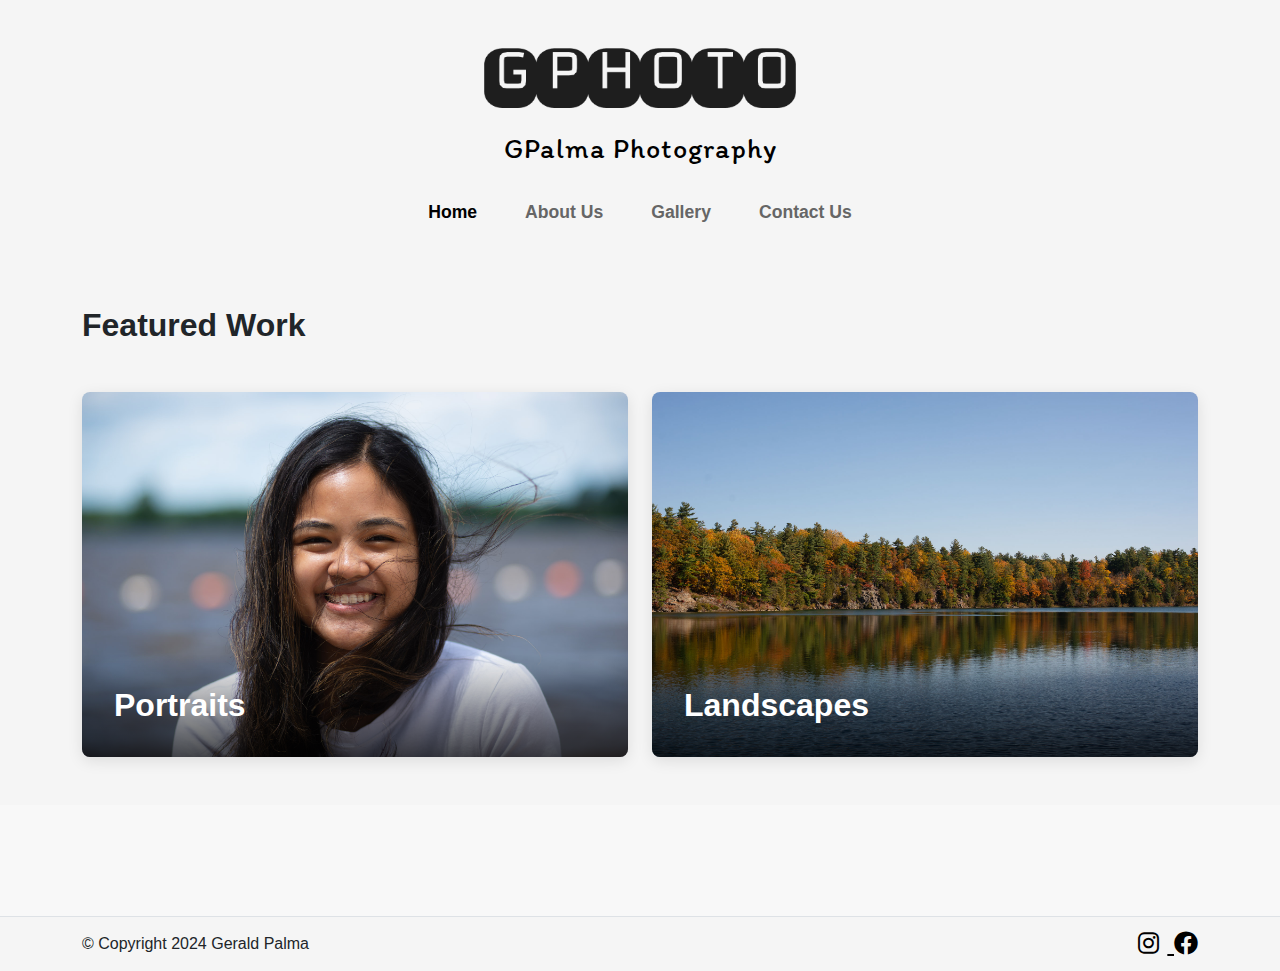
<file: index.html>
<!DOCTYPE html>
<html lang="en">
  <head>
    <meta charset="UTF-8">
    <meta name="viewport" content="width=device-width, initial-scale=1.0">
    <title>Final</title>
    <link href="https://cdn.jsdelivr.net/npm/bootstrap@5.3.2/dist/css/bootstrap.min.css" rel="stylesheet">
    <link rel="stylesheet" href="assets/css/styles.css">
    <link rel="stylesheet" href="https://cdnjs.cloudflare.com/ajax/libs/font-awesome/6.0.0/css/all.min.css">
     <!-- font links -->
    <link rel="preconnect" href="https://fonts.googleapis.com">
    <link rel="preconnect" href="https://fonts.gstatic.com" crossorigin>
    <link href="https://fonts.googleapis.com/css2?family=Cormorant+Garamond:ital,wght@0,300;0,400;0,500;0,600;0,700;1,300;1,400;1,500;1,600;1,700&family=DM+Sans:ital,opsz,wght@0,9..40,100..1000;1,9..40,100..1000&family=Itim&family=Outfit:wght@100..900&display=swap" rel="stylesheet">
  </head>
  <body>
     <!-- skip links -->
     <div class="skip">
      <ul>
        <li><a href="#Home">Home</a></li>
        <li><a href="#AboutUs">About Us</a></li>
        <li><a href="#Gallery">Gallery</a></li>
        <li><a href="#ContactUs">Contact Us</a></li>
      </ul>
    </div>
    <main>
      <div class="content">
        <header class="site-header d-lg-block d-none">
          <div class="container">
            <div class="header-content text-center">
              <a href="index.html" class="logo-link">
                <div class="">
                  <img src="assets/images/GPhoto.png" width="70%" alt="GPHOTO logo" aria-label="GPHOTO logo">
                </div>
              </a>
              <h4 class="subheading">GPalma Photography</h4>
              <nav class="main-nav" aria-label="Main Navigation" id="Navigation">
                <ul>
                  <li>
                    <a href="index.html" class="active" id="Home">Home</a>
                  </li>
                  <li>
                    <a href="about.html" id="AboutUs">About Us</a>
                  </li>
                  <li>
                    <a href="gallery.html" id="Gallery">Gallery</a>
                  </li>
                  <li>
                    <a href="contact.html" id="ContactUs">Contact Us</a>
                  </li>
                </ul>
              </nav>
            </div>
          </div>
        </header>
        <header class="mobile-header d-block d-lg-none ">
          <div class="container">
            <div class="mobile-header-content text-center">
              <a href="index.html" class="mobile-logo-link">
                <div>
                  <img src="assets/images/GPhoto.png" width="60%" alt="GPHOTO logo" aria-label="GPHOTO logo">
                </div>
              </a>
              <h4 class="subheading">GPalma Photography</h4>
              <button class="mobile-menu-toggle" aria-label="Toggle menu">
                <span></span>
                <span></span>
                <span></span>
              </button>
              <nav class="mobile-nav" aria-label="Main Navigation" id="Navigation">
                <ul>
                  <li>
                    <a href="index.html" class="active">Home</a>
                  </li>
                  <li>
                    <a href="about.html">About Us</a>
                  </li>
                  <li>
                    <a href="gallery.html">Gallery</a>
                  </li>
                  <li>
                    <a href="contact.html">Contact Us</a>
                  </li>
                </ul>
              </nav>
            </div>
          </div>
        </header>
        <section id="featured" class="py-md-5 py-3">
          <div class="container">
            <div class="text-start">
              <h2 class="mb-5 fade-in fw-bold text-dark">Featured Work</h2>
            </div>
            <div class="row g-4">
              <div class="col-md-6">
                <a href="portraits.html" class="text-decoration-none">
                  <div class="portfolio-item text-start">
                    <img src="assets/images/port8.jpg" alt="Portraits" class="img-fluid">
                    <div class="portfolio-overlay">
                      <h3>Portraits</h3>
                    </div>
                  </div>
                </a>
              </div>
              <div class="col-md-6">
                <a href="landscapes.html" class="text-decoration-none">
                  <div class="portfolio-item text-start">
                    <img src="assets/images/land3.jpg" alt="Landscapes" class="img-fluid">
                    <div class="portfolio-overlay ">
                      <h3>Landscapes</h3>
                    </div>
                  </div>
                </a>
              </div>
            </div>
          </div>
        </section>
      </div>
    </main>
    <footer class="footer py-2" role="contentinfo ">
      <div class="container">
        <div class="row align-items-center">
          <div class="col-md-6 col-8">
            <p class="mb-0 text-dark">© Copyright 2024 Gerald Palma</p>
          </div>
          <div class="col-md-6 text-md-end col-4">
            <a href="#" class="social-link">
              <i class="fab fa-instagram me-2"></i>
            </a>
            <a href="#" class="social-link">
              <i class="fab fa-facebook"></i>
            </a>
          </div>
        </div>
      </div>
    </footer>
    <script src="https://cdn.jsdelivr.net/npm/bootstrap@5.3.2/dist/js/bootstrap.bundle.min.js"></script>
    <script type="text/javascript" src="assets/js/header.js"></script>
  </body>
</html>
</file>
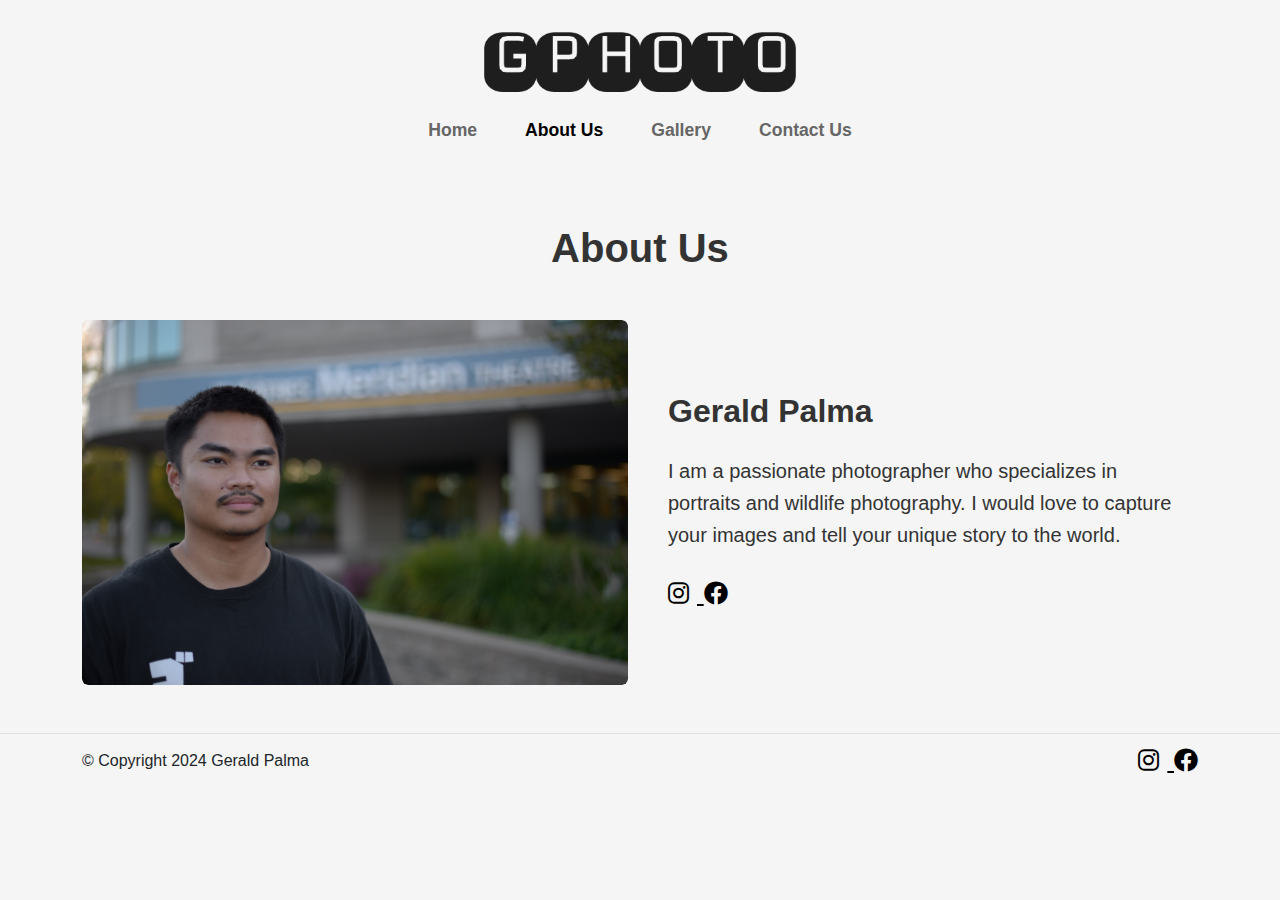
<file: about.html>
<!DOCTYPE html>
<html lang="en">
  <head>
    <meta charset="UTF-8">
    <meta name="viewport" content="width=device-width, initial-scale=1.0">
    <title>About Us</title>
    <link href="https://cdn.jsdelivr.net/npm/bootstrap@5.3.2/dist/css/bootstrap.min.css" rel="stylesheet">
    <link rel="stylesheet" href="assets/css/styles.css">
    <link rel="stylesheet" href="https://cdnjs.cloudflare.com/ajax/libs/font-awesome/6.0.0/css/all.min.css">
    <link rel="preconnect" href="https://fonts.googleapis.com">
    <link rel="preconnect" href="https://fonts.gstatic.com" crossorigin>
    <link href="https://fonts.googleapis.com/css2?family=Cormorant+Garamond:ital,wght@0,300;0,400;0,500;0,600;0,700;1,300;1,400;1,500;1,600;1,700&family=DM+Sans:ital,opsz,wght@0,9..40,100..1000;1,9..40,100..1000&family=Itim&family=Outfit:wght@100..900&display=swap" rel="stylesheet">
  </head>
  <body>
    <header class="site-header d-lg-block d-none">
      <div class="container">
        <div class="header-content text-center">
          <a href="index.html" class="logo-link">
            <div class="">
              <img src="assets/images/GPhoto.png" width="70%" alt="GPHOTO">
            </div>
          </a>
          <nav class="main-nav">
            <ul>
              <li>
                <a href="index.html">Home</a>
              </li>
              <li>
                <a href="about.html" class="active">About Us</a>
              </li>
              <li>
                <a href="gallery.html">Gallery</a>
              </li>
              <li>
                <a href="contact.html">Contact Us</a>
              </li>
            </ul>
          </nav>
        </div>
      </div>
    </header>
    <header class="mobile-header d-block d-lg-none ">
      <div class="container">
        <div class="mobile-header-content text-center">
          <a href="index.html" class="mobile-logo-link">
            <div>
              <img src="assets/images/GPhoto.png" width="60%" alt="GPHOTO">
            </div>
          </a>
          <button class="mobile-menu-toggle" aria-label="Toggle menu">
            <span></span>
            <span></span>
            <span></span>
          </button>
          <nav class="mobile-nav">
            <ul>
              <li>
                <a href="index.html">Home</a>
              </li>
              <li>
                <a href="about.html" class="active">About Us</a>
              </li>
              <li>
                <a href="gallery.html">Gallery</a>
              </li>
              <li>
                <a href="contact.html">Contact Us</a>
              </li>
            </ul>
          </nav>
        </div>
      </div>
    </header>
    <section class="py-5">
      <div class="container">
        <div class="row align-items-center text-md-start text-center">
          <h1 class="mb-5 fade-in fw-bold text-center">About Us</h1>
          <div class="col-md-6 mb-4 mb-md-0">
            <div class="image-hover rounded text-md-start text-center">
              <img src="assets/images/about.jpg" class="img-fluid rounded d-md-block d-none">
              <center>
                <img src="assets/images/aboutsm.png" class="d-md-none d-block">
              </center>
            </div>
          </div>
          <div class="col-md-6">
            <div class="mx-3">
              <h2 class="mb-4 fw-bold">Gerald Palma</h2>
              <p class="lead mb-4">I am a passionate photographer who specializes in portraits and wildlife photography. I would love to capture your images and tell your unique story to the world.</p>
              <div class="social-links">
                <a href="#" class="social-link">
                  <i class="fab fa-instagram me-2"></i>
                </a>
                <a href="#" class="social-link">
                  <i class="fab fa-facebook"></i>
                </a>
              </div>
            </div>
          </div>
        </div>
      </div>
    </section>
    <footer class="footer py-2">
      <div class="container">
        <div class="row align-items-center">
          <div class="col-md-6 col-8">
            <p class="mb-0 text-dark">© Copyright 2024 Gerald Palma</p>
          </div>
          <div class="col-md-6 text-md-end col-4">
            <a href="#" class="social-link">
              <i class="fab fa-instagram me-2"></i>
            </a>
            <a href="#" class="social-link">
              <i class="fab fa-facebook"></i>
            </a>
          </div>
        </div>
      </div>
    </footer>
    <script src="https://cdn.jsdelivr.net/npm/bootstrap@5.3.2/dist/js/bootstrap.bundle.min.js"></script>
    <script type="text/javascript" src="assets/js/header.js"></script>
  </body>
</html>
</file>
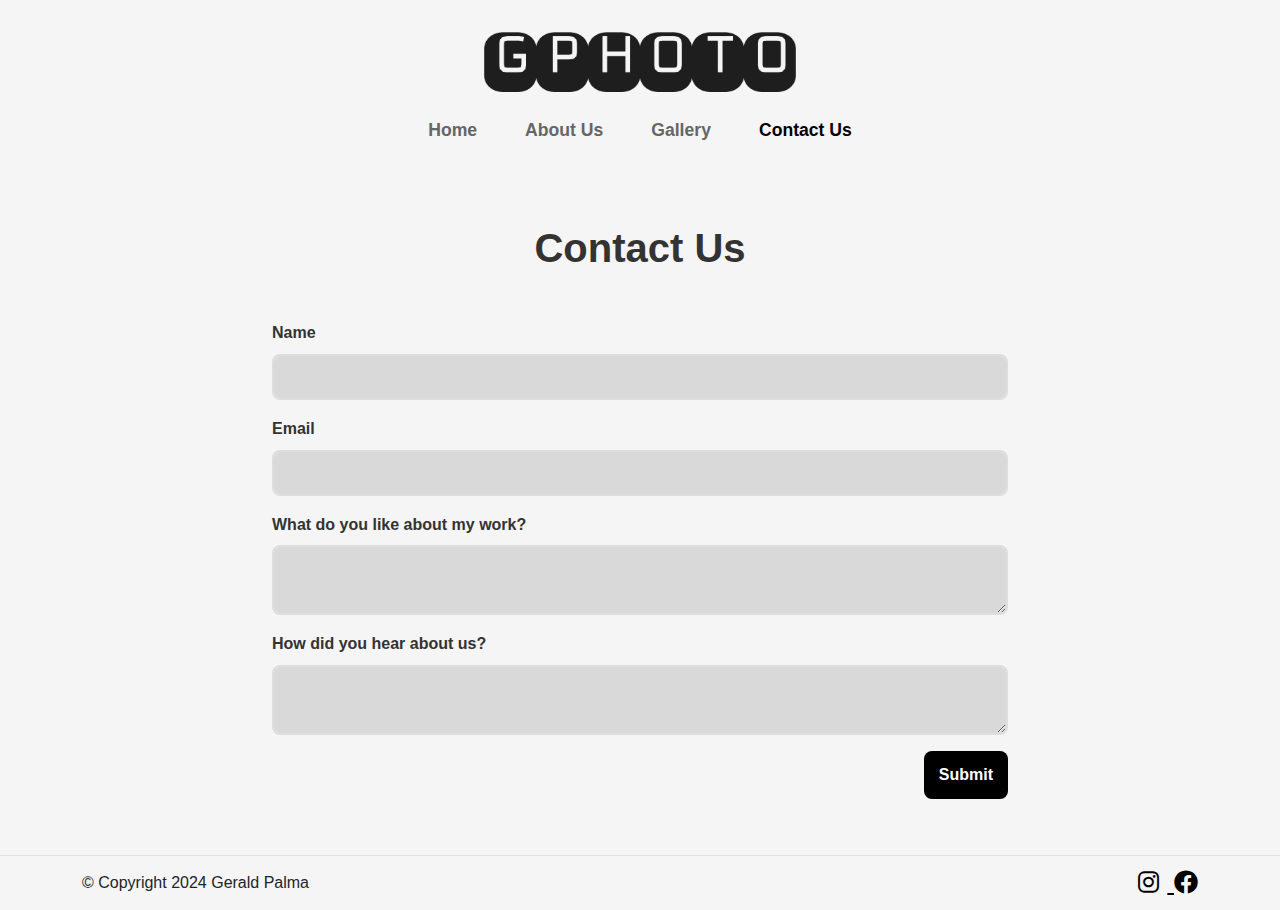
<file: contact.html>
<!DOCTYPE html>
<html lang="en">
  <head>
    <meta charset="UTF-8">
    <meta name="viewport" content="width=device-width, initial-scale=1.0">
    <title>Contact Us</title>
    <link href="https://cdn.jsdelivr.net/npm/bootstrap@5.3.2/dist/css/bootstrap.min.css" rel="stylesheet">
    <link rel="stylesheet" href="assets/css/styles.css">
    <link rel="stylesheet" href="https://cdnjs.cloudflare.com/ajax/libs/font-awesome/6.0.0/css/all.min.css">
    <link rel="preconnect" href="https://fonts.googleapis.com">
    <link rel="preconnect" href="https://fonts.gstatic.com" crossorigin>
    <link href="https://fonts.googleapis.com/css2?family=Cormorant+Garamond:ital,wght@0,300;0,400;0,500;0,600;0,700;1,300;1,400;1,500;1,600;1,700&family=DM+Sans:ital,opsz,wght@0,9..40,100..1000;1,9..40,100..1000&family=Itim&family=Outfit:wght@100..900&display=swap" rel="stylesheet">
  </head>
  <body>
    <header class="site-header d-lg-block d-none">
      <div class="container">
        <div class="header-content text-center">
          <a href="index.html" class="logo-link">
            <div class="">
              <img src="assets/images/GPhoto.png" width="70%" alt="GPHOTO">
            </div>
          </a>
          <nav class="main-nav">
            <ul>
              <li>
                <a href="index.html">Home</a>
              </li>
              <li>
                <a href="about.html">About Us</a>
              </li>
              <li>
                <a href="gallery.html">Gallery</a>
              </li>
              <li>
                <a href="contact.html" class="active">Contact Us</a>
              </li>
            </ul>
          </nav>
        </div>
      </div>
    </header>
    <header class="mobile-header d-block d-lg-none ">
      <div class="container">
        <div class="mobile-header-content text-center">
          <a href="index.html" class="mobile-logo-link">
            <div>
              <img src="assets/images/GPhoto.png" width="60%" alt="GPHOTO">
            </div>
          </a>
          <button class="mobile-menu-toggle" aria-label="Toggle menu">
            <span></span>
            <span></span>
            <span></span>
          </button>
          <nav class="mobile-nav">
            <ul>
              <li>
                <a href="index.html">Home</a>
              </li>
              <li>
                <a href="about.html">About Us</a>
              </li>
              <li>
                <a href="gallery.html">Gallery</a>
              </li>
              <li>
                <a href="contact.html" class="active">Contact Us</a>
              </li>
            </ul>
          </nav>
        </div>
      </div>
    </header>
    <section class="py-5">
      <div class="container">
        <div class="row justify-content-center">
          <h1 class="mb-5 fade-in fw-bold text-center">Contact Us</h1>
          <div class="col-md-8 col-10">
            <form>
              <div class="mb-3">
                <label for="name" class="form-label fw-bold">Name</label>
                <input type="text" class="form-control" id="name" required>
              </div>
              <div class="mb-3">
                <label for="email" class="form-label fw-bold">Email</label>
                <input type="email" class="form-control" id="email" required>
              </div>
              <div class="mb-3">
                <label for="message" class="form-label fw-bold">What do you like about my work?</label>
                <textarea class="form-control responsive-textarea" id="message" required></textarea>
              </div>
              <div class="mb-3">
                <label for="message" class="form-label fw-bold">How did you hear about us?</label>
                <textarea class="form-control responsive-textarea" id="message" required></textarea>
              </div>
              <div class="float-end mb-2">
                <button type="submit" class="btn btn-primary">Submit</button>
              </div>
            </form>
          </div>
        </div>
      </div>
    </section>
    <footer class="footer py-2">
      <div class="container">
        <div class="row align-items-center">
          <div class="col-md-6 col-8">
            <p class="mb-0 text-dark">© Copyright 2024 Gerald Palma</p>
          </div>
          <div class="col-md-6 text-md-end col-4">
            <a href="#" class="social-link">
              <i class="fab fa-instagram me-2"></i>
            </a>
            <a href="#" class="social-link">
              <i class="fab fa-facebook"></i>
            </a>
          </div>
        </div>
      </div>
    </footer>
    <script src="https://cdn.jsdelivr.net/npm/bootstrap@5.3.2/dist/js/bootstrap.bundle.min.js"></script>
    <script type="text/javascript" src="assets/js/header.js"></script>
  </body>
</html>
</file>
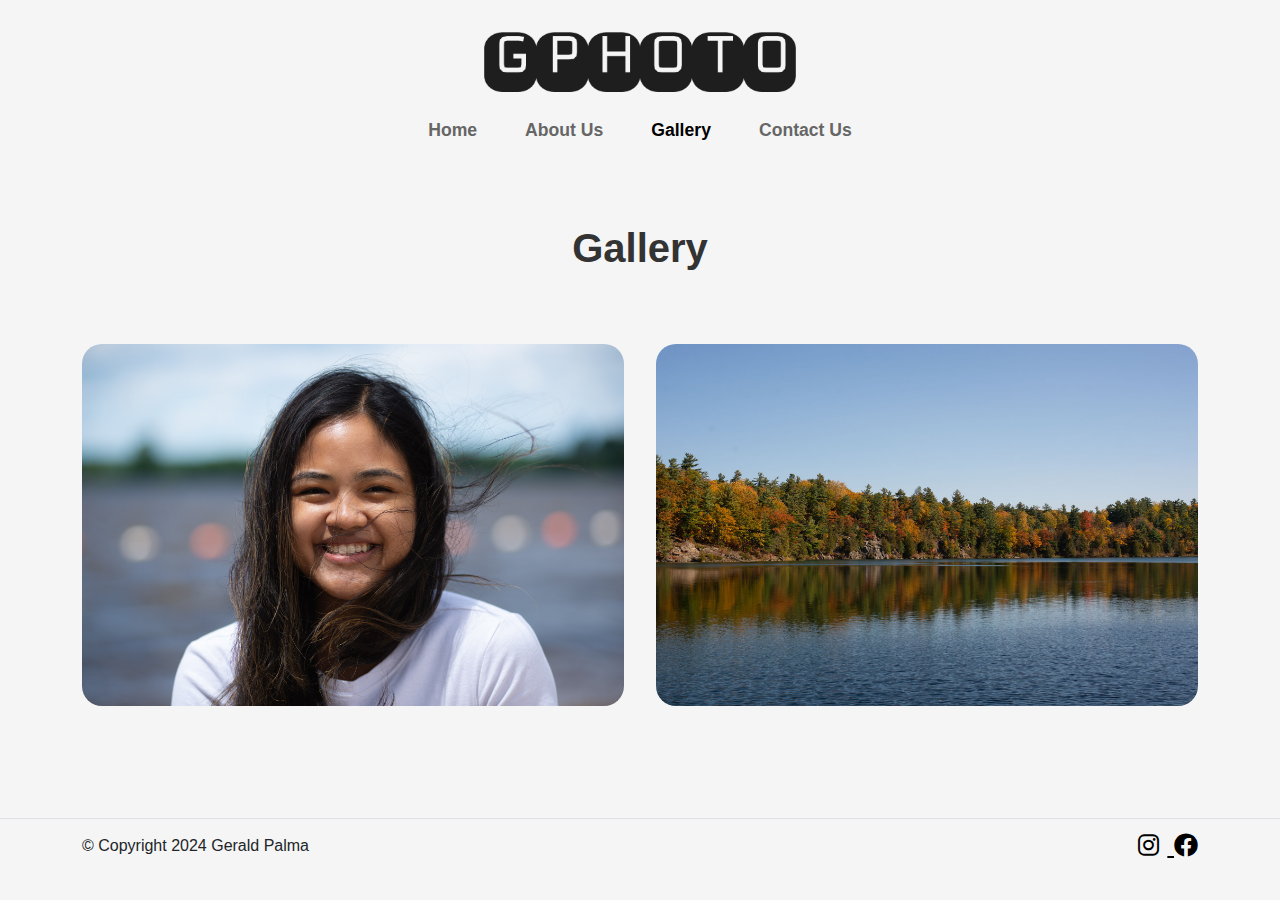
<file: gallery.html>
<!DOCTYPE html>
<html lang="en">
  <head>
    <meta charset="UTF-8">
    <meta name="viewport" content="width=device-width, initial-scale=1.0">
    <title>Gallery</title>
    <link href="https://cdn.jsdelivr.net/npm/bootstrap@5.3.2/dist/css/bootstrap.min.css" rel="stylesheet">
    <link rel="stylesheet" href="assets/css/styles.css">
    <link rel="stylesheet" href="https://cdnjs.cloudflare.com/ajax/libs/font-awesome/6.0.0/css/all.min.css">
    <link rel="preconnect" href="https://fonts.googleapis.com">
    <link rel="preconnect" href="https://fonts.gstatic.com" crossorigin>
    <link href="https://fonts.googleapis.com/css2?family=Cormorant+Garamond:ital,wght@0,300;0,400;0,500;0,600;0,700;1,300;1,400;1,500;1,600;1,700&family=DM+Sans:ital,opsz,wght@0,9..40,100..1000;1,9..40,100..1000&family=Itim&family=Outfit:wght@100..900&display=swap" rel="stylesheet">
  </head>
  <body>
    <header class="site-header d-lg-block d-none">
      <div class="container">
        <div class="header-content text-center">
          <a href="index.html" class="logo-link">
            <div class="">
              <img src="assets/images/GPhoto.png" width="70%" alt="GPHOTO">
            </div>
          </a>
          <nav class="main-nav">
            <ul>
              <li>
                <a href="index.html">Home</a>
              </li>
              <li>
                <a href="about.html">About Us</a>
              </li>
              <li>
                <a href="gallery.html" class="active">Gallery</a>
              </li>
              <li>
                <a href="contact.html">Contact Us</a>
              </li>
            </ul>
          </nav>
        </div>
      </div>
    </header>
    <header class="mobile-header d-block d-lg-none ">
      <div class="container">
        <div class="mobile-header-content text-center">
          <a href="index.html" class="mobile-logo-link">
            <div>
              <img src="assets/images/GPhoto.png" width="60%" alt="GPHOTO">
            </div>
          </a>
          <button class="mobile-menu-toggle" aria-label="Toggle menu">
            <span></span>
            <span></span>
            <span></span>
          </button>
          <nav class="mobile-nav">
            <ul>
              <li>
                <a href="index.html">Home</a>
              </li>
              <li>
                <a href="about.html">About Us</a>
              </li>
              <li>
                <a href="gallery.html" class="active">Gallery</a>
              </li>
              <li>
                <a href="contact.html">Contact Us</a>
              </li>
            </ul>
          </nav>
        </div>
      </div>
    </header>
    <section class="py-5">
      <div class="container">
        <h1 class=" fade-in fw-bold text-center">Gallery</h1>
        <div class="category-grid">
          <div class="category-card">
            <img src="assets/images/port8.jpg" alt="Portraits">
            <div class="category-overlay">
              <h2 class="category-title">Portraits</h2>
              <p class="category-description">Capturing personalities and emotions in every frame</p>
              <a href="portraits.html" class="view-more">View Gallery</a>
            </div>
          </div>
          <div class="category-card">
            <img src="assets/images/land3.jpg" alt="Landscapes">
            <div class="category-overlay">
              <h2 class="category-title">Landscapes</h2>
              <p class="category-description">Beautiful vistas and natural wonders</p>
              <a href="landscapes.html" class="view-more">View Gallery</a>
            </div>
          </div>
        </div>
      </div>
    </section>
    <footer class="footer py-2">
      <div class="container">
        <div class="row align-items-center">
          <div class="col-md-6 col-8">
            <p class="mb-0 text-dark">© Copyright 2024 Gerald Palma</p>
          </div>
          <div class="col-md-6 text-md-end col-4">
            <a href="#" class="social-link">
              <i class="fab fa-instagram me-2"></i>
            </a>
            <a href="#" class="social-link">
              <i class="fab fa-facebook"></i>
            </a>
          </div>
        </div>
      </div>
    </footer>
    <script src="https://cdn.jsdelivr.net/npm/bootstrap@5.3.2/dist/js/bootstrap.bundle.min.js"></script>
    <script type="text/javascript" src="assets/js/header.js"></script>
  </body>
</html>
</file>
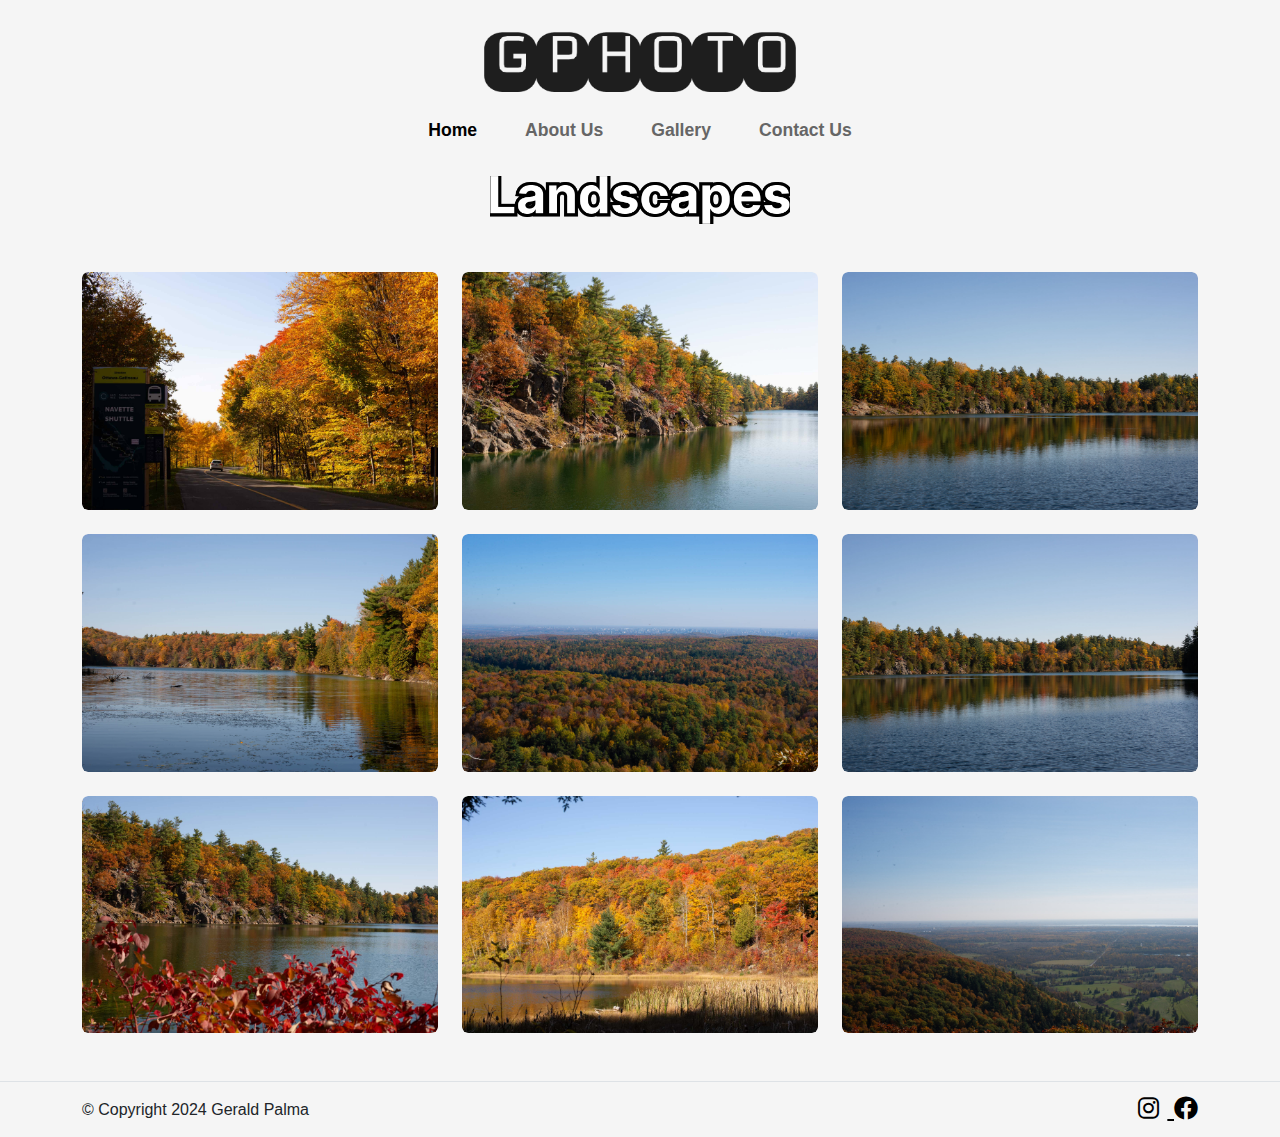
<file: landscapes.html>
<!DOCTYPE html>
<html lang="en">
  <head>
    <meta charset="UTF-8">
    <meta name="viewport" content="width=device-width, initial-scale=1.0">
    <title>Landscapes</title>
    <link href="https://cdn.jsdelivr.net/npm/bootstrap@5.3.2/dist/css/bootstrap.min.css" rel="stylesheet">
    <link rel="stylesheet" href="assets/css/styles.css">
    <link rel="stylesheet" href="https://cdnjs.cloudflare.com/ajax/libs/font-awesome/6.0.0/css/all.min.css">
    <link rel="preconnect" href="https://fonts.googleapis.com">
    <link rel="preconnect" href="https://fonts.gstatic.com" crossorigin>
    <link href="https://fonts.googleapis.com/css2?family=Cormorant+Garamond:ital,wght@0,300;0,400;0,500;0,600;0,700;1,300;1,400;1,500;1,600;1,700&family=DM+Sans:ital,opsz,wght@0,9..40,100..1000;1,9..40,100..1000&family=Itim&family=Outfit:wght@100..900&display=swap" rel="stylesheet">
  </head>
  <body>
    <header class="site-header d-lg-block d-none">
      <div class="container">
        <div class="header-content text-center">
          <a href="index.html" class="logo-link">
            <div class="">
              <img src="assets/images/GPhoto.png" width="70%" alt="GPHOTO">
            </div>
          </a>
          <nav class="main-nav">
            <ul>
              <li>
                <a href="index.html" class="active">Home</a>
              </li>
              <li>
                <a href="about.html">About Us</a>
              </li>
              <li>
                <a href="gallery.html">Gallery</a>
              </li>
              <li>
                <a href="contact.html">Contact Us</a>
              </li>
            </ul>
          </nav>
        </div>
      </div>
    </header>
    <header class="mobile-header d-block d-lg-none ">
      <div class="container">
        <div class="mobile-header-content text-center">
          <a href="index.html" class="mobile-logo-link">
            <div>
              <img src="assets/images/GPhoto.png" width="60%" alt="GPHOTO">
            </div>
          </a>
          <button class="mobile-menu-toggle" aria-label="Toggle menu">
            <span></span>
            <span></span>
            <span></span>
          </button>
          <nav class="mobile-nav">
            <ul>
              <li>
                <a href="index.html" class="active">Home</a>
              </li>
              <li>
                <a href="about.html">About Us</a>
              </li>
              <li>
                <a href="gallery.html">Gallery</a>
              </li>
              <li>
                <a href="contact.html">Contact Us</a>
              </li>
            </ul>
          </nav>
        </div>
      </div>
    </header>
    <section class="pb-5">
      <div class="container">
        <div class="text-center mb-5">
          <img src="assets/images/landscapes.png" width="300">
        </div>
        <div class="row g-4">
          <div class="col-lg-4 col-md-6 col-6">
            <div class="image-hover rounded">
              <img src="assets/images/land1.jpg" class="img-fluid rounded">
            </div>
          </div>
          <div class="col-lg-4 col-md-6 col-6">
            <div class="image-hover rounded">
              <img src="assets/images/land2.jpg" class="img-fluid rounded">
            </div>
          </div>
          <div class="col-lg-4 col-md-6 col-6">
            <div class="image-hover rounded">
              <img src="assets/images/land3.jpg" class="img-fluid rounded">
            </div>
          </div>
          <div class="col-lg-4 col-md-6 col-6">
            <div class="image-hover rounded">
              <img src="assets/images/land4.jpg" class="img-fluid rounded">
            </div>
          </div>
          <div class="col-lg-4 col-md-6 col-6">
            <div class="image-hover rounded">
              <img src="assets/images/land5.jpg" class="img-fluid rounded">
            </div>
          </div>
          <div class="col-lg-4 col-md-6 col-6">
            <div class="image-hover rounded">
              <img src="assets/images/land6.jpg" class="img-fluid rounded">
            </div>
          </div>
          <div class="col-lg-4 col-md-6 col-6">
            <div class="image-hover rounded">
              <img src="assets/images/land7.jpg" class="img-fluid rounded">
            </div>
          </div>
          <div class="col-lg-4 col-md-6 col-6">
            <div class="image-hover rounded">
              <img src="assets/images/land8.jpg" class="img-fluid rounded">
            </div>
          </div>
          <div class="col-lg-4 col-md-6 col-6">
            <div class="image-hover rounded">
              <img src="assets/images/land9.jpg" class="img-fluid rounded">
            </div>
          </div>
        </div>
      </div>
    </section>
    <footer class="footer py-2">
      <div class="container">
        <div class="row align-items-center">
          <div class="col-md-6 col-8">
            <p class="mb-0 text-dark">© Copyright 2024 Gerald Palma</p>
          </div>
          <div class="col-md-6 text-md-end col-4">
            <a href="#" class="social-link">
              <i class="fab fa-instagram me-2"></i>
            </a>
            <a href="#" class="social-link">
              <i class="fab fa-facebook"></i>
            </a>
          </div>
        </div>
      </div>
    </footer>
    <script src="https://cdn.jsdelivr.net/npm/bootstrap@5.3.2/dist/js/bootstrap.bundle.min.js"></script>
    <script type="text/javascript" src="assets/js/header.js"></script>
  </body>
</html>
</file>
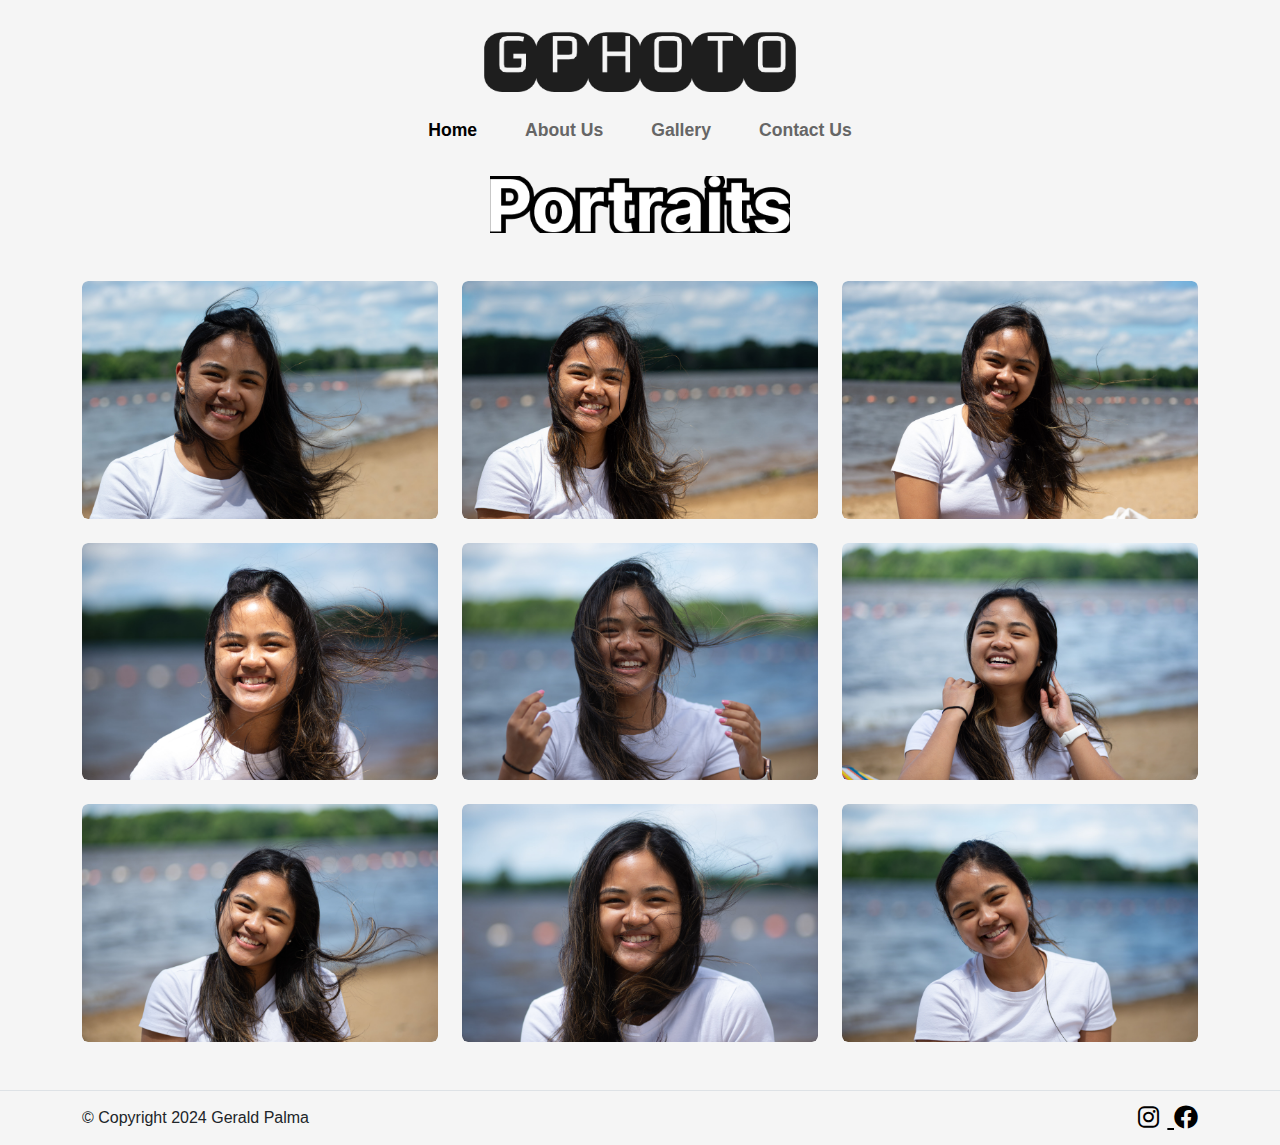
<file: portraits.html>
<!DOCTYPE html>
<html lang="en">
  <head>
    <meta charset="UTF-8">
    <meta name="viewport" content="width=device-width, initial-scale=1.0">
    <title>Portraits</title>
    <link href="https://cdn.jsdelivr.net/npm/bootstrap@5.3.2/dist/css/bootstrap.min.css" rel="stylesheet">
    <link rel="stylesheet" href="assets/css/styles.css">
    <link rel="stylesheet" href="https://cdnjs.cloudflare.com/ajax/libs/font-awesome/6.0.0/css/all.min.css">
    <link rel="preconnect" href="https://fonts.googleapis.com">
    <link rel="preconnect" href="https://fonts.gstatic.com" crossorigin>
    <link href="https://fonts.googleapis.com/css2?family=Cormorant+Garamond:ital,wght@0,300;0,400;0,500;0,600;0,700;1,300;1,400;1,500;1,600;1,700&family=DM+Sans:ital,opsz,wght@0,9..40,100..1000;1,9..40,100..1000&family=Itim&family=Outfit:wght@100..900&display=swap" rel="stylesheet">
  </head>
  <body>
    <header class="site-header d-lg-block d-none">
      <div class="container">
        <div class="header-content text-center">
          <a href="index.html" class="logo-link">
            <div class="">
              <img src="assets/images/GPhoto.png" width="70%" alt="GPHOTO">
            </div>
          </a>
          <nav class="main-nav">
            <ul>
              <li>
                <a href="index.html" class="active">Home</a>
              </li>
              <li>
                <a href="about.html">About Us</a>
              </li>
              <li>
                <a href="gallery.html">Gallery</a>
              </li>
              <li>
                <a href="contact.html">Contact Us</a>
              </li>
            </ul>
          </nav>
        </div>
      </div>
    </header>
    <header class="mobile-header d-block d-lg-none ">
      <div class="container">
        <div class="mobile-header-content text-center">
          <a href="index.html" class="mobile-logo-link">
            <div>
              <img src="assets/images/GPhoto.png" width="60%" alt="GPHOTO">
            </div>
          </a>
          <button class="mobile-menu-toggle" aria-label="Toggle menu">
            <span></span>
            <span></span>
            <span></span>
          </button>
          <nav class="mobile-nav">
            <ul>
              <li>
                <a href="index.html" class="active">Home</a>
              </li>
              <li>
                <a href="about.html">About Us</a>
              </li>
              <li>
                <a href="gallery.html">Gallery</a>
              </li>
              <li>
                <a href="contact.html">Contact Us</a>
              </li>
            </ul>
          </nav>
        </div>
      </div>
    </header>
    <section class="pb-5 ">
      <div class="container">
        <div class="text-center mb-5">
          <img src="assets/images/portraits.png" width="300">
        </div>
        <div class="row g-4">
          <div class="col-lg-4 col-md-6 col-6">
            <div class="image-hover rounded">
              <img src="assets/images/port1.jpg" class="img-fluid rounded">
            </div>
          </div>
          <div class="col-lg-4 col-md-6 col-6">
            <div class="image-hover rounded">
              <img src="assets/images/port2.jpg" class="img-fluid rounded">
            </div>
          </div>
          <div class="col-lg-4 col-md-6 col-6">
            <div class="image-hover rounded">
              <img src="assets/images/port3.jpg" class="img-fluid rounded">
            </div>
          </div>
          <div class="col-lg-4 col-md-6 col-6">
            <div class="image-hover rounded">
              <img src="assets/images/port4.jpg" class="img-fluid rounded">
            </div>
          </div>
          <div class="col-lg-4 col-md-6 col-6">
            <div class="image-hover rounded">
              <img src="assets/images/port5.jpg" class="img-fluid rounded">
            </div>
          </div>
          <div class="col-lg-4 col-md-6 col-6">
            <div class="image-hover rounded">
              <img src="assets/images/port6.jpg" class="img-fluid rounded">
            </div>
          </div>
          <div class="col-lg-4 col-md-6 col-6">
            <div class="image-hover rounded">
              <img src="assets/images/port7.jpg" class="img-fluid rounded">
            </div>
          </div>
          <div class="col-lg-4 col-md-6 col-6">
            <div class="image-hover rounded">
              <img src="assets/images/port8.jpg" class="img-fluid rounded">
            </div>
          </div>
          <div class="col-lg-4 col-md-6 col-6">
            <div class="image-hover rounded">
              <img src="assets/images/port9.jpg" class="img-fluid rounded">
            </div>
          </div>
        </div>
      </div>
    </section>
    <footer class="footer py-2">
      <div class="container">
        <div class="row align-items-center">
          <div class="col-md-6 col-8">
            <p class="mb-0 text-dark">© Copyright 2024 Gerald Palma</p>
          </div>
          <div class="col-md-6 text-md-end col-4">
            <a href="#" class="social-link">
              <i class="fab fa-instagram me-2"></i>
            </a>
            <a href="#" class="social-link">
              <i class="fab fa-facebook"></i>
            </a>
          </div>
        </div>
      </div>
    </footer>
    <script src="https://cdn.jsdelivr.net/npm/bootstrap@5.3.2/dist/js/bootstrap.bundle.min.js"></script>
    <script type="text/javascript" src="assets/js/header.js"></script>
  </body>
</html>
</file>
<file: assets/css/styles.css>
/* General Styles */
body {
    font-family: "Helvetica Neue", Arial, sans-serif;
    line-height: 1.6;
    color: #333;
    background: #f5f5f5;
  }

  /**** Skip links ****/

.skip ul{
  list-style: none;
  position: relative;
}

.skip a{
  position: absolute;
  top: -1000000px;
}

.skip a:focus{
  top: 0;
  background: red;
  display: block;
  padding: 10px;
}
  
  /* Header Styles */
  .site-header {
    padding: 2rem 0;
    position: relative;
  }
  
  .header-content {
    display: flex;
    flex-direction: column;
    align-items: center;
    gap: 1.5rem;
  }
  
  /* Logo Styles */
  .logo {
    display: flex;
    gap: 4px;
    margin-bottom: 1rem;
  }
  
  /* Navigation Styles */
  .main-nav ul {
    display: flex;
    list-style: none;
    margin: 0;
    padding: 0;
    gap: 3rem;
  }
  
  .main-nav a {
    color: #666;
    text-decoration: none;
    font-size: 1.1rem;
    font-weight: 600;
    transition: color 0.3s ease;
  }
  
  .main-nav a.active {
    color: #000;
  }
  
  .main-nav a:hover {
    color: #000;
  }
  
  /* Subheading Styles */
  .subheading {
    font-family: "Itim", cursive;
    font-weight: 400;
    font-style: normal;
    font-size: 28px;
    color: #000;
    letter-spacing: 1px;
  }
  
  /* Animation Styles */
  /* Mobile Header Styles */
  .mobile-header {
    padding: 2rem 0;
    position: relative;
  }
  
  .mobile-header-content {
    display: flex;
    flex-direction: column;
    align-items: center;
    gap: 1.5rem;
  }
  
  /* Mobile Logo Styles */
  .mobile-logo-link {
    display: flex;
    gap: 4px;
    margin-bottom: 1rem;
  }
  
  /* Mobile Navigation Styles */
  .mobile-nav {
    position: fixed;
    top: 0;
    left: -100%;
    width: 100%;
    height: 100vh;
    background-color: #fff;
    display: flex;
    flex-direction: column;
    justify-content: center;
    align-items: center;
    z-index: 1000;
    transition: left 0.3s ease;
  }
  
  .mobile-nav.active {
    left: 0;
  }
  
  .mobile-nav ul {
    list-style: none;
    margin: 0;
    padding: 0;
    gap: 2rem;
    display: flex;
    flex-direction: column;
    align-items: center;
  }
  
  .mobile-nav a {
    color: #666;
    text-decoration: none;
    font-size: 1.5rem;
    font-weight: 600;
    transition: color 0.3s ease;
  }
  
  .mobile-nav a.active,
  .mobile-nav a:hover {
    color: #000;
  }
  
  /* Mobile Menu Toggle */
  .mobile-menu-toggle {
    background: none;
    border: none;
    padding: 10px;
    cursor: pointer;
    position: fixed;
    top: 20px;
    left: 20px;
    z-index: 1001;
  }
  
  .mobile-menu-toggle span {
    display: block;
    width: 25px;
    height: 2px;
    background-color: #000;
    margin: 5px 0;
    transition: 0.3s;
  }
  
  /* Hamburger Animation */
  .mobile-menu-toggle.active span:nth-child(1) {
    transform: rotate(45deg) translate(5px, 5px);
  }
  
  .mobile-menu-toggle.active span:nth-child(2) {
    opacity: 0;
  }
  
  .mobile-menu-toggle.active span:nth-child(3) {
    transform: rotate(-45deg) translate(7px, -7px);
  }
  
  /* Fade-in animation for page content */
  @keyframes fadeIn {
    from {
      opacity: 0;
      transform: translateY(20px);
    }
    to {
      opacity: 1;
      transform: translateY(0);
    }
  }
  
  .fade-in {
    animation: fadeIn 1s ease-out;
  }
  
  /* Image hover effect */
  .image-hover {
    overflow: hidden;
    position: relative;
  }
  
  .image-hover img {
    transition: transform 0.3s ease;
  }
  
  .image-hover:hover img {
    transform: scale(1.05);
  }
  
  /* Text reveal animation */
  @keyframes revealText {
    from {
      clip-path: inset(0 100% 0 0);
    }
    to {
      clip-path: inset(0 0 0 0);
    }
  }
  
  .reveal-text {
    animation: revealText 1s ease-out forwards;
  }
  
  /* Parallax effect */
  .parallax {
    background-attachment: fixed;
    background-position: center;
    background-repeat: no-repeat;
    background-size: cover;
  }
  
  /* Smooth scroll behavior */
  html {
    scroll-behavior: smooth;
  }
  
  /* Hero Section */
  .hero {
    padding: 60px 0 60px;
    text-align: center;
  }
  
  .hero h1 {
    font-weight: 700;
    margin-bottom: 1rem;
  }
  
  /* Portfolio Items */
  .portfolio-item {
    position: relative;
    overflow: hidden;
    border-radius: 8px;
    box-shadow: 0 4px 15px rgba(0, 0, 0, 0.1);
    transition: transform 0.3s ease;
  }
  
  .portfolio-item:hover {
    transform: translateY(-5px);
  }
  
  .portfolio-overlay {
    position: absolute;
    bottom: 0;
    left: 0;
    right: 0;
    background: linear-gradient(to top, rgba(0, 0, 0, 0.7), transparent);
    padding: 2rem;
    color: white;
  }
  
  .portfolio-overlay h3 {
    font-size: 2rem;
    font-weight: 700;
    margin: 0;
  }
  
  .footer {
    border-top: 1px solid #dee2e6;
  }
  
  .social-link {
    color: #000;
    font-size: 1.5rem;
    transition: color 0.3s ease;
  }
  
  .social-link:hover {
    color: #666;
  }
  
  /**** Responsive Adjustments ****/
  @media (max-width: 768px) {
    .hero {
      padding: 100px 0 40px;
    }
  
    .portfolio-overlay h3 {
      font-size: 1.5rem;
    }
  
    .social-link {
      margin-left: 1rem;
    }
  }
  .form-control {
    width: 100%;
    padding: 9px 15px;
    margin-bottom: 15px;
    border: 2px solid #ddd;
    border-radius: 8px;
    font-size: 16px;
    color: #555;
    background-color: #d9d9d9;
    transition: all 0.3s ease;
  }
  
  .form-control:focus {
    border-color: #000;
    box-shadow: 0 0 5px rgba(0, 123, 255, 0.5);
    outline: none;
    background-color: #ffffff;
  }
  
  .form-control::placeholder {
    color: #aaa;
  }
  .btn-primary {
    display: block;
    padding: 12px 15px;
    background-color: #000;
    color: #fff;
    border: none;
    border-radius: 8px;
    font-size: 16px;
    font-weight: bold;
    cursor: pointer;
    transition: all 0.3s ease;
  }
  
  .btn-primary:hover {
    background-color: #222; 
  }
  main {
    position: relative; 
    width: 100%;
    min-height: 100vh; 
    background-size: cover;
    background-position: center;
    background-repeat: no-repeat;
  }
  
  /* Black overlay */
  main::before {
    content: "";
    position: absolute;
    top: 0;
    left: 0;
    width: 100%;
    height: 100%;
    background-color: rgba(255, 255, 255, 0.5);
    z-index: 1;
  }
  
  main .content {
    position: relative; 
    z-index: 2; 
    color: white;
    text-align: center;
  }
  
  /* Mobile and tablet background image */
  @media (max-width: 1024px) {
    main {
      background-image: url("../images/mobilebg.jpg");
    }
  }
  
  /**** for desktop ****/
  @media (min-width: 1025px) {
    main {
      background-image: none;
      background-color: #f0f0f0;
    }
    main .content {
      background-color: #f5f5f5;
    }
  }
  .responsive-textarea {
    rows: 1;
  }
  
  /**** for mobile ****/
  @media (max-width: 768px) {
    .responsive-textarea {
      rows: 3;
    }
  }
  .gallery-hero {
    height: 60vh;
    background: linear-gradient(rgba(0, 0, 0, 0.3), rgba(0, 0, 0, 0.3)),
      url("path/to/hero-image.jpg");
    background-size: cover;
    background-position: center;
    background-attachment: fixed;
    display: flex;
    align-items: center;
    justify-content: center;
    color: white;
    text-align: center;
  }
  
  .category-grid {
    display: grid;
    grid-template-columns: repeat(2, 1fr);
    gap: 2rem;
    padding: 4rem 0;
  }
  
  .category-card {
    position: relative;
    overflow: hidden;
    border-radius: 20px;
    cursor: pointer;
    transition: transform 0.5s ease;
  }
  
  .category-card:hover {
    transform: translateY(-10px);
  }
  
  .category-card img {
    width: 100%;
    height: 100%;
    object-fit: cover;
    transition: transform 0.5s ease;
  }
  
  .category-card:hover img {
    transform: scale(1.05);
  }
  
  .category-overlay {
    position: absolute;
    bottom: 0;
    left: 0;
    right: 0;
    padding: 2rem;
    background: linear-gradient(transparent, rgba(0, 0, 0, 0.7));
    color: white;
    transform: translateY(20px);
    opacity: 0;
    transition: all 0.3s ease;
  }
  
  .category-card:hover .category-overlay {
    transform: translateY(0);
    opacity: 1;
  }
  
  .category-title {
    font-size: 2.5rem;
    font-weight: 600;
    margin-bottom: 1rem;
  }
  
  .category-description {
    font-size: 1.1rem;
    opacity: 0.9;
  }
  
  .view-more {
    display: inline-block;
    padding: 0.5rem 1.5rem;
    background: white;
    color: black;
    text-decoration: none;
    border-radius: 25px;
    margin-top: 1rem;
    transition: all 0.3s ease;
  }
  
  .view-more:hover {
    background: black;
    color: white;
  }
  
  @media (max-width: 768px) {
    .category-grid {
      grid-template-columns: 1fr;
    }
  
    .category-title {
      font-size: 2rem;
    }
    .category-description {
      font-size: 1rem;
    }
    .view-more {
      padding: 0.4rem 1.4rem;
      margin-top: 0rem;
    }
  }
</file>
